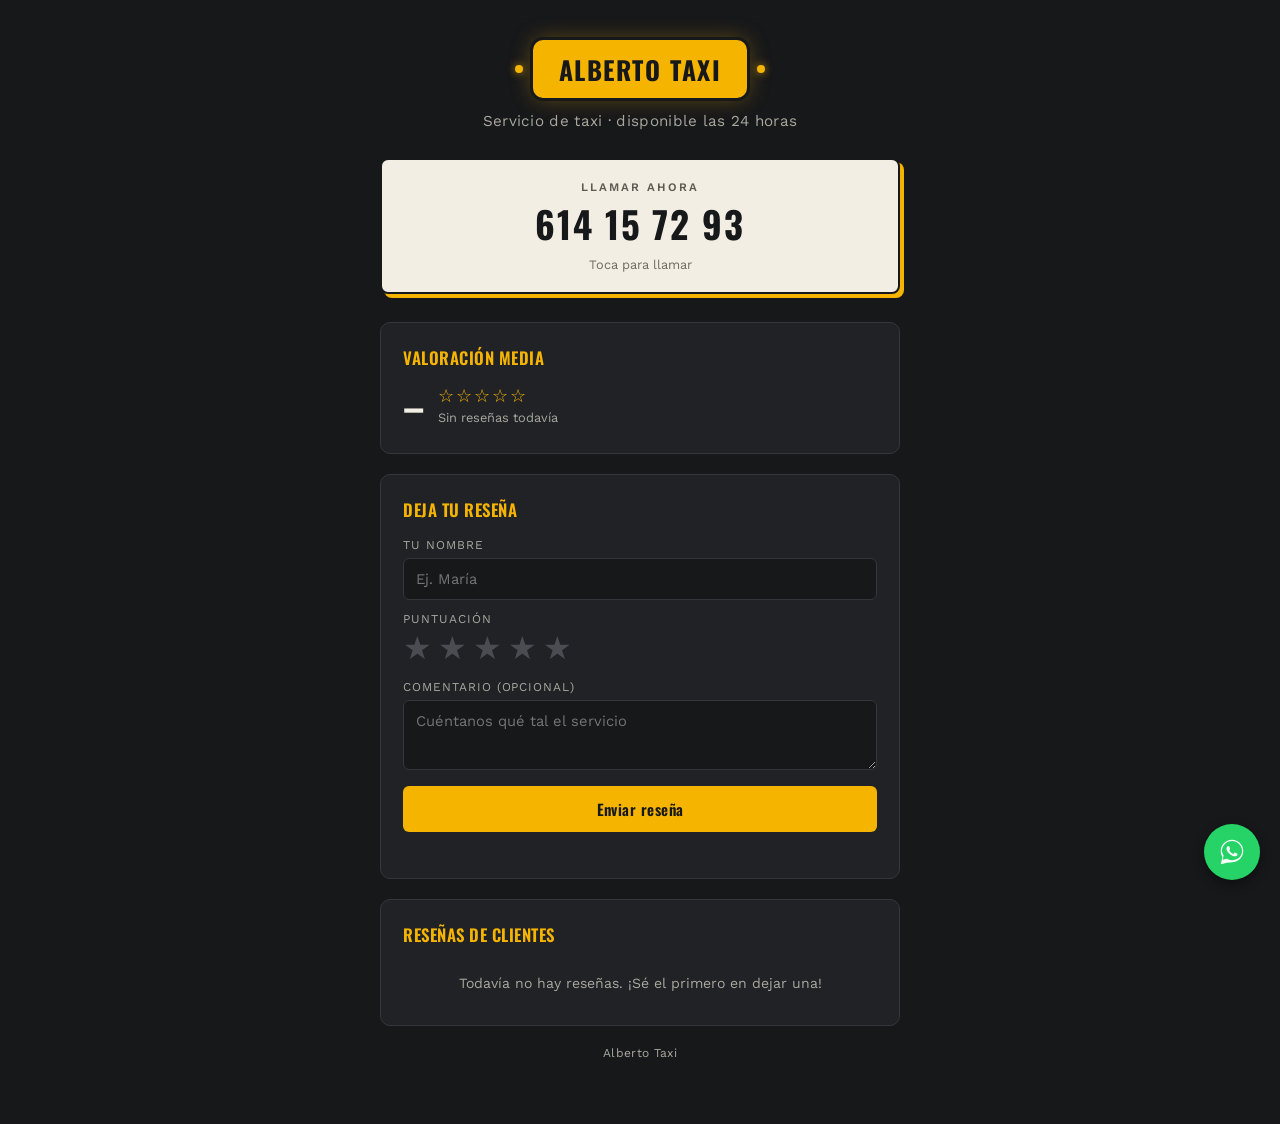
<file: radiotrigos real.html>
<!DOCTYPE html>
<html lang="es">
<head>
<meta charset="UTF-8">
<meta name="viewport" content="width=device-width, initial-scale=1.0">
<title>Alberto Taxi</title>
<link rel="preconnect" href="https://fonts.googleapis.com">
<link href="https://fonts.googleapis.com/css2?family=Oswald:wght@500;600;700&family=Work+Sans:wght@400;500;600&display=swap" rel="stylesheet">
<style>
  :root{
    --black: #17181A;
    --panel: #202226;
    --yellow: #F4B400;
    --yellow-dim: #C98F1F;
    --cream: #F3EEE4;
    --cream-dim: #A9A79E;
    --line: #34363B;
    --star-off: #4A4C51;
  }
  *{box-sizing:border-box;}
  html,body{margin:0;padding:0;}
  body{
    background:var(--black);
    color:var(--cream);
    font-family:'Work Sans', sans-serif;
    min-height:100vh;
    display:flex;
    justify-content:center;
    padding:32px 16px 64px;
  }
  .page{
    width:100%;
    max-width:520px;
  }

  /* --- Header / roof light --- */
  header{
    text-align:center;
    padding:8px 0 28px;
  }
  .roof-light{
    display:inline-block;
    position:relative;
    background:var(--yellow);
    color:var(--black);
    font-family:'Oswald', sans-serif;
    font-weight:700;
    letter-spacing:0.06em;
    padding:10px 26px;
    border-radius:10px;
    font-size:1.6rem;
    box-shadow:0 0 0 3px var(--black), 0 0 22px rgba(244,180,0,0.35);
  }
  .roof-light::before, .roof-light::after{
    content:"";
    position:absolute;
    top:50%;
    width:8px;
    height:8px;
    background:var(--yellow);
    border-radius:50%;
    transform:translateY(-50%);
    box-shadow:0 0 8px rgba(244,180,0,0.7);
  }
  .roof-light::before{ left:-18px; }
  .roof-light::after{ right:-18px; }
  .tagline{
    margin-top:14px;
    color:var(--cream-dim);
    font-size:0.95rem;
    letter-spacing:0.02em;
  }

  /* --- Call plate --- */
  .call-plate{
    display:block;
    text-decoration:none;
    background:var(--cream);
    color:var(--black);
    border-radius:8px;
    padding:20px 18px;
    text-align:center;
    margin:0 0 28px;
    border:2px solid var(--black);
    box-shadow: 4px 4px 0 var(--yellow);
    transition:transform .12s ease, box-shadow .12s ease;
  }
  .call-plate:active{
    transform:translate(2px,2px);
    box-shadow: 2px 2px 0 var(--yellow);
  }
  .call-plate .label{
    font-size:0.72rem;
    letter-spacing:0.18em;
    text-transform:uppercase;
    color:#5c5a52;
    font-weight:600;
  }
  .call-plate .number{
    font-family:'Oswald', sans-serif;
    font-size:2.3rem;
    font-weight:700;
    letter-spacing:0.05em;
    margin-top:2px;
  }
  .call-plate .hint{
    margin-top:6px;
    font-size:0.8rem;
    color:#6b6a62;
  }

  /* --- Sections --- */
  section{
    background:var(--panel);
    border:1px solid var(--line);
    border-radius:10px;
    padding:22px;
    margin-bottom:20px;
  }
  h2{
    font-family:'Oswald', sans-serif;
    font-weight:600;
    font-size:1.05rem;
    letter-spacing:0.03em;
    margin:0 0 16px;
    text-transform:uppercase;
    color:var(--yellow);
  }

  /* --- Average rating --- */
  .avg-row{
    display:flex;
    align-items:center;
    gap:14px;
    margin-bottom:6px;
  }
  .avg-number{
    font-family:'Oswald', sans-serif;
    font-size:2.4rem;
    font-weight:700;
    line-height:1;
  }
  .avg-meta{ display:flex; flex-direction:column; gap:4px; }
  .avg-stars{ font-size:1.1rem; letter-spacing:2px; color:var(--yellow); }
  .avg-count{ font-size:0.8rem; color:var(--cream-dim); }

  /* --- Star picker --- */
  .star-picker{
    display:flex;
    gap:6px;
    font-size:2rem;
    line-height:1;
    margin:4px 0 16px;
    user-select:none;
  }
  .star-picker span{
    cursor:pointer;
    color:var(--star-off);
    transition:color .1s ease, transform .1s ease;
  }
  .star-picker span:hover{ transform:scale(1.08); }
  .star-picker span.filled{ color:var(--yellow); }

  form input[type="text"], form textarea{
    width:100%;
    background:var(--black);
    border:1px solid var(--line);
    color:var(--cream);
    border-radius:6px;
    padding:11px 12px;
    font-family:inherit;
    font-size:0.92rem;
    margin-bottom:12px;
    resize:vertical;
  }
  form input[type="text"]:focus, form textarea:focus{
    outline:2px solid var(--yellow);
    outline-offset:1px;
  }
  form textarea{ min-height:70px; }
  label.field-label{
    display:block;
    font-size:0.75rem;
    letter-spacing:0.08em;
    text-transform:uppercase;
    color:var(--cream-dim);
    margin-bottom:6px;
  }
  .submit-btn{
    width:100%;
    background:var(--yellow);
    color:var(--black);
    border:none;
    border-radius:6px;
    padding:12px;
    font-family:'Oswald', sans-serif;
    font-weight:600;
    font-size:0.95rem;
    letter-spacing:0.03em;
    cursor:pointer;
    transition:background .12s ease;
  }
  .submit-btn:hover{ background:#ffc42e; }
  .submit-btn:disabled{ opacity:0.5; cursor:not-allowed; }
  .form-msg{
    margin-top:10px;
    font-size:0.85rem;
    color:var(--yellow);
    min-height:1em;
  }

  /* --- Reviews list --- */
  .review{
    border-top:1px solid var(--line);
    padding:14px 0;
  }
  .review:first-child{ border-top:none; padding-top:0; }
  .review-top{
    display:flex;
    justify-content:space-between;
    align-items:baseline;
    gap:10px;
  }
  .review-name{ font-weight:600; font-size:0.92rem; }
  .review-stars{ color:var(--yellow); letter-spacing:1px; font-size:0.9rem; white-space:nowrap; }
  .review-text{
    margin-top:5px;
    font-size:0.88rem;
    color:var(--cream-dim);
    line-height:1.45;
  }
  .empty-state{
    color:var(--cream-dim);
    font-size:0.88rem;
    text-align:center;
    padding:12px 0;
  }

  footer{
    text-align:center;
    color:var(--cream-dim);
    font-size:0.75rem;
    margin-top:8px;
    letter-spacing:0.03em;
  }

  /* --- WhatsApp floating button --- */
  .whatsapp-float{
    position:fixed;
    bottom:20px;
    right:20px;
    width:56px;
    height:56px;
    background:#25D366;
    border-radius:50%;
    display:flex;
    align-items:center;
    justify-content:center;
    box-shadow:0 4px 12px rgba(0,0,0,0.4);
    z-index:999;
    transition:transform .12s ease;
  }
  .whatsapp-float:hover{ transform:scale(1.06); }
  .whatsapp-float svg{ width:30px; height:30px; }
</style>
</head>
<body>
<div class="page">

  <header>
    <div class="roof-light">ALBERTO TAXI</div>
    <div class="tagline">Servicio de taxi · disponible las 24 horas</div>
  </header>

  <a class="call-plate" href="tel:+34614157293" id="callPlate">
    <div class="label">Llamar ahora</div>
    <div class="number" id="phoneDisplay">614 15 72 93</div>
    <div class="hint">Toca para llamar</div>
  </a>

  <section>
    <h2>Valoración media</h2>
    <div class="avg-row">
      <div class="avg-number" id="avgNumber">–</div>
      <div class="avg-meta">
        <div class="avg-stars" id="avgStars">☆☆☆☆☆</div>
        <div class="avg-count" id="avgCount">Sin reseñas todavía</div>
      </div>
    </div>
  </section>

  <section>
    <h2>Deja tu reseña</h2>
    <form id="reviewForm">
      <label class="field-label" for="nameInput">Tu nombre</label>
      <input type="text" id="nameInput" placeholder="Ej. María" maxlength="40" required>

      <label class="field-label">Puntuación</label>
      <div class="star-picker" id="starPicker">
        <span data-value="1">★</span>
        <span data-value="2">★</span>
        <span data-value="3">★</span>
        <span data-value="4">★</span>
        <span data-value="5">★</span>
      </div>

      <label class="field-label" for="commentInput">Comentario (opcional)</label>
      <textarea id="commentInput" placeholder="Cuéntanos qué tal el servicio" maxlength="300"></textarea>

      <button type="submit" class="submit-btn" id="submitBtn">Enviar reseña</button>
      <div class="form-msg" id="formMsg"></div>
    </form>
  </section>

  <section>
    <h2>Reseñas de clientes</h2>
    <div id="reviewsList">
      <div class="empty-state">Cargando reseñas…</div>
    </div>
  </section>

  <footer>Alberto Taxi</footer>
</div>

<a class="whatsapp-float" id="whatsappBtn" href="https://wa.me/34614157293" target="_blank" rel="noopener" aria-label="Escribir por WhatsApp">
  <svg viewBox="0 0 32 32" fill="white" xmlns="http://www.w3.org/2000/svg">
    <path d="M16.001 3C9.373 3 4 8.373 4 15c0 2.34.657 4.523 1.796 6.383L4 29l7.822-1.756A11.94 11.94 0 0 0 16.001 27C22.628 27 28 21.627 28 15S22.628 3 16.001 3zm0 21.75a9.7 9.7 0 0 1-4.95-1.354l-.355-.21-4.64 1.041 1.017-4.522-.232-.371A9.72 9.72 0 0 1 5.25 15c0-5.936 4.815-10.75 10.751-10.75S26.752 9.064 26.752 15 21.937 24.75 16.001 24.75z"/>
    <path d="M21.29 17.52c-.29-.145-1.71-.844-1.976-.94-.265-.096-.458-.145-.65.145-.193.29-.747.94-.916 1.133-.169.193-.338.217-.627.072-.29-.145-1.223-.451-2.329-1.437-.861-.768-1.443-1.716-1.612-2.006-.169-.29-.018-.447.127-.591.13-.13.29-.338.435-.507.145-.169.193-.29.29-.483.096-.193.048-.362-.024-.507-.072-.145-.65-1.566-.89-2.145-.234-.564-.472-.487-.65-.496l-.554-.01c-.193 0-.507.072-.772.362-.265.29-1.012.99-1.012 2.412 0 1.423 1.036 2.798 1.18 2.991.145.193 2.04 3.115 4.943 4.368.69.298 1.229.476 1.649.609.693.22 1.324.189 1.823.115.556-.083 1.71-.699 1.951-1.374.241-.676.241-1.254.169-1.374-.072-.121-.265-.193-.554-.338z"/>
  </svg>
</a>

<script>
(function(){
  var selectedStars = 0;
  var picker = document.getElementById('starPicker');
  var stars = picker.querySelectorAll('span');
  var form = document.getElementById('reviewForm');
  var submitBtn = document.getElementById('submitBtn');
  var formMsg = document.getElementById('formMsg');
  var reviewsList = document.getElementById('reviewsList');
  var avgNumber = document.getElementById('avgNumber');
  var avgStars = document.getElementById('avgStars');
  var avgCount = document.getElementById('avgCount');

  function paintStars(hoverValue){
    var v = hoverValue || selectedStars;
    stars.forEach(function(s){
      var val = parseInt(s.getAttribute('data-value'), 10);
      s.classList.toggle('filled', val <= v);
    });
  }

  stars.forEach(function(s){
    s.addEventListener('mouseenter', function(){
      paintStars(parseInt(s.getAttribute('data-value'), 10));
    });
    s.addEventListener('click', function(){
      selectedStars = parseInt(s.getAttribute('data-value'), 10);
      paintStars();
    });
  });
  picker.addEventListener('mouseleave', function(){ paintStars(); });

  function starString(n){
    n = Math.round(n);
    return '★★★★★☆☆☆☆☆'.slice(5 - n, 10 - n);
  }

  function renderReviews(reviews){
    if(!reviews.length){
      reviewsList.innerHTML = '<div class="empty-state">Todavía no hay reseñas. ¡Sé el primero en dejar una!</div>';
      avgNumber.textContent = '–';
      avgStars.textContent = '☆☆☆☆☆';
      avgCount.textContent = 'Sin reseñas todavía';
      return;
    }
    var sum = 0;
    var html = '';
    reviews.slice().reverse().forEach(function(r){
      sum += r.stars;
      html += '<div class="review">' +
        '<div class="review-top">' +
          '<span class="review-name">' + escapeHtml(r.name) + '</span>' +
          '<span class="review-stars">' + starString(r.stars) + '</span>' +
        '</div>' +
        (r.comment ? '<div class="review-text">' + escapeHtml(r.comment) + '</div>' : '') +
      '</div>';
    });
    reviewsList.innerHTML = html;
    var avg = sum / reviews.length;
    avgNumber.textContent = avg.toFixed(1);
    avgStars.textContent = starString(avg);
    avgCount.textContent = reviews.length + (reviews.length === 1 ? ' reseña' : ' reseñas');
  }

  function escapeHtml(str){
    var div = document.createElement('div');
    div.textContent = str;
    return div.innerHTML;
  }

  async function loadReviews(){
    try{
      var result = await window.storage.get('radiotrigos-reviews', true);
      var reviews = result && result.value ? JSON.parse(result.value) : [];
      renderReviews(reviews);
      return reviews;
    }catch(err){
      renderReviews([]);
      return [];
    }
  }

  async function saveReviews(reviews){
    try{
      var result = await window.storage.set('radiotrigos-reviews', JSON.stringify(reviews), true);
      return !!result;
    }catch(err){
      return false;
    }
  }

  form.addEventListener('submit', async function(e){
    e.preventDefault();
    var name = document.getElementById('nameInput').value.trim();
    var comment = document.getElementById('commentInput').value.trim();

    if(!name){
      formMsg.textContent = 'Por favor, escribe tu nombre.';
      return;
    }
    if(selectedStars < 1){
      formMsg.textContent = 'Por favor, elige una puntuación de 1 a 5 estrellas.';
      return;
    }

    submitBtn.disabled = true;
    formMsg.textContent = 'Enviando…';

    var reviews = await loadReviews();
    reviews.push({ name: name, stars: selectedStars, comment: comment, date: Date.now() });
    var ok = await saveReviews(reviews);

    if(ok){
      renderReviews(reviews);
      form.reset();
      selectedStars = 0;
      paintStars();
      formMsg.textContent = '¡Gracias por tu reseña!';
    }else{
      formMsg.textContent = 'No se pudo guardar la reseña. Inténtalo de nuevo.';
    }
    submitBtn.disabled = false;
    setTimeout(function(){ formMsg.textContent = ''; }, 4000);
  });

  loadReviews();
  setInterval(loadReviews, 5000);
})();
</script>
</body>
</html>
</file>
